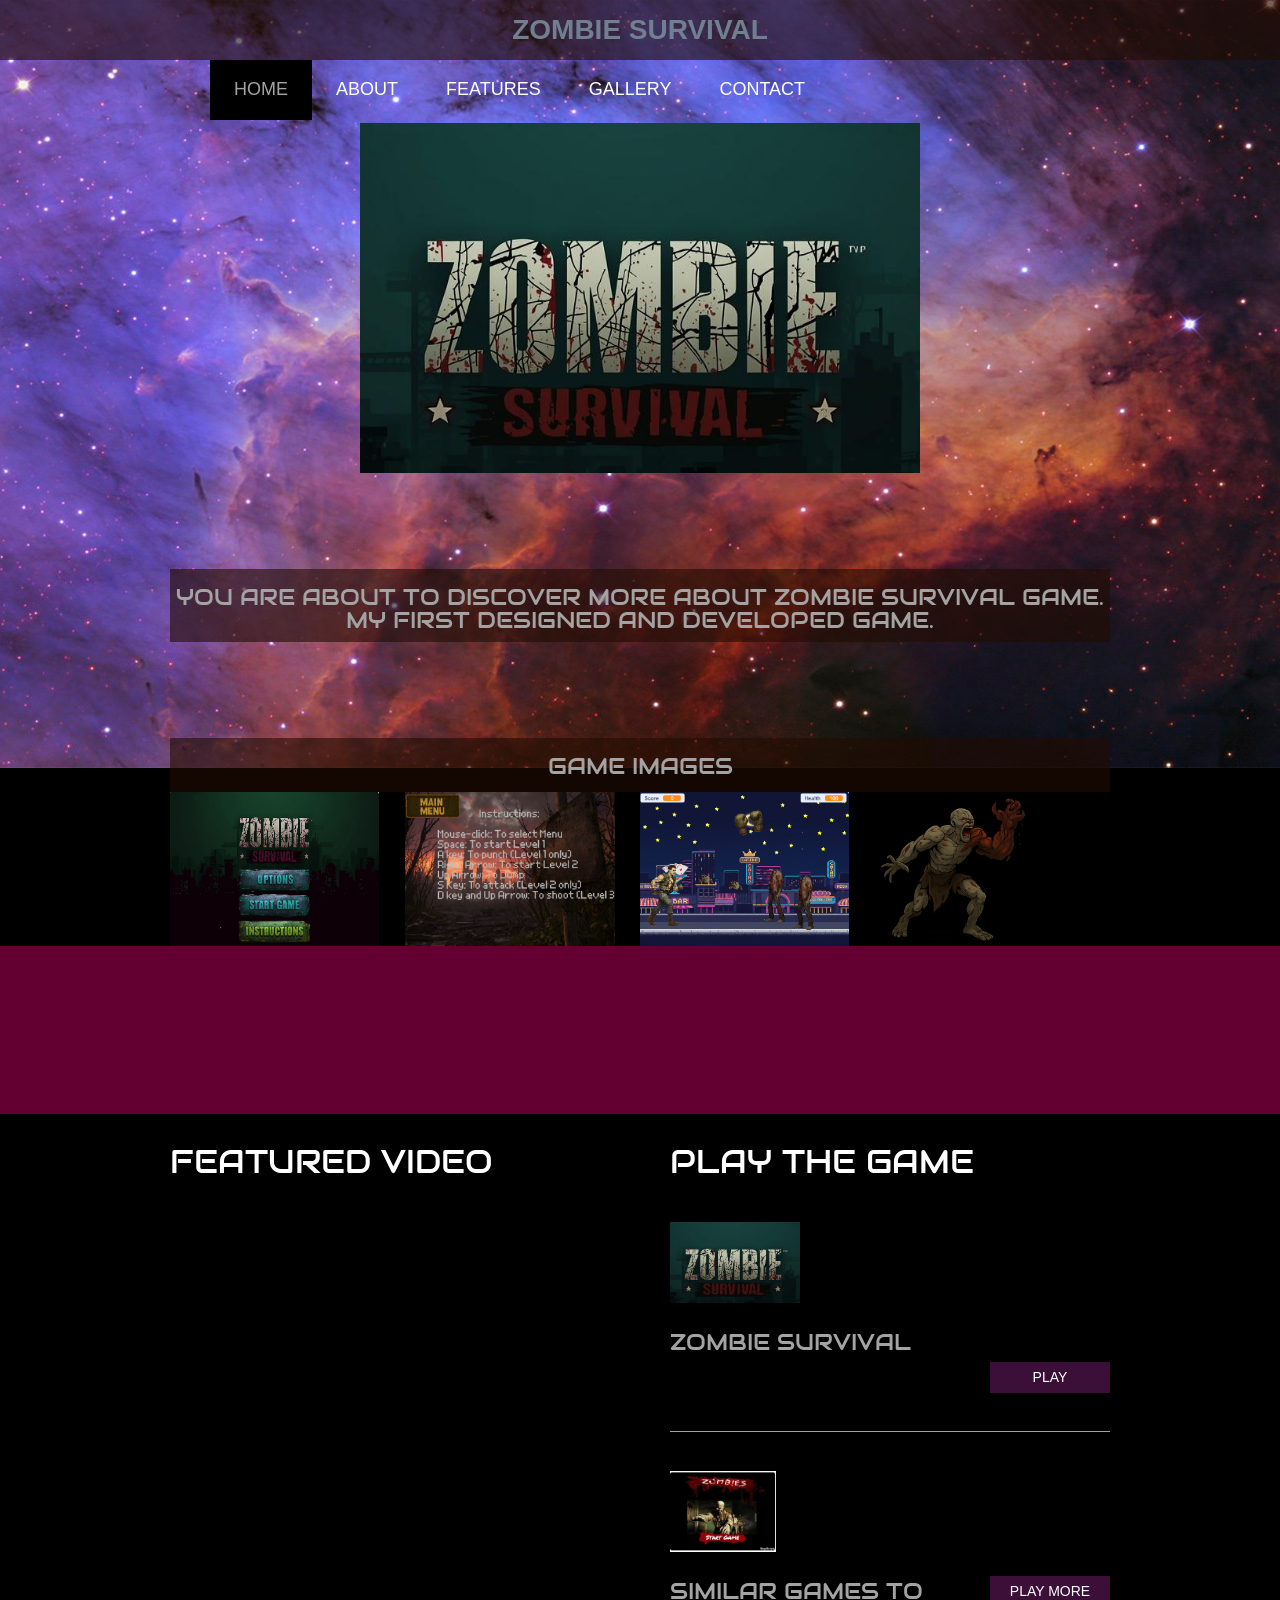
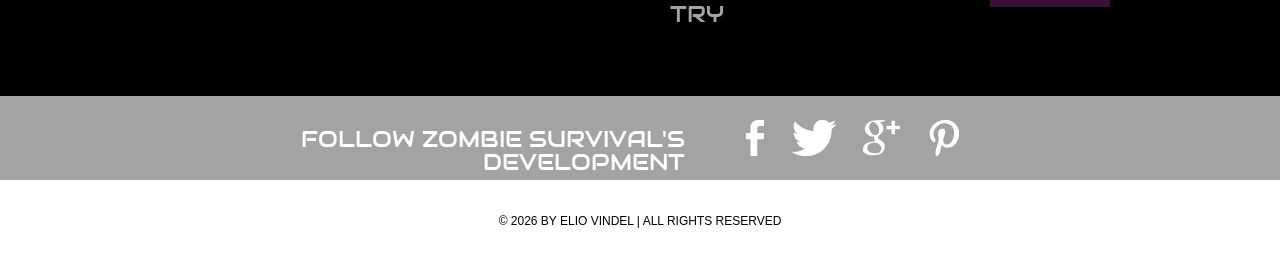
<file: index.html>
<!doctype html>
<!-- Website template by freewebsitetemplates.com -->
<html>
<head>
	<meta charset="UTF-8">
	<meta name="viewport" content="width=device-width, initial-scale=1.0">
	<title>Zombie Survial</title>
	<link rel="stylesheet" href="css/style.css" type="text/css">
	<link rel="stylesheet" type="text/css" href="css/mobile.css">
	<link rel="icon" type="image/png" href="images/favicon.png">
	<script src="js/mobile.js" type="text/javascript"></script>
</head>
<body>
	<div id="page">
		<div id="header">
			<div>
				<a href="index.html" class="logo1"></a>
				<div class="logo1">Zombie Survival</div>
			  <ul id="navigation">
				  <li class="selected">
						<a href="index.html">Home</a>
				</li>
					<li>
						<a href="about.html">About</a>
					</li>
					<li class="menu">
						<a href="projects.html">Features</a>
						<ul class="primary">
							<li>
								<a href="proj1.html">More Features</a>
							</li>
						</ul>
					</li>
					<li class="menu">
						<a href="blog.html">Gallery</a>
						<ul class="secondary">
							<li>
								<a href="singlepost.html">Gallery 2</a>
							</li>
						</ul>
					</li>
				<li>
						<a href="contact.html">Contact</a>
					</li>
			  </ul>
		  </div>
		</div>
		<div></div>
		<div id="body" class="home">
			<div class="header">
				<div>
					<img src="images/Logo 1.png" width="400" height="350" alt="">
					
					<h3> You are about to discover more about Zombie Survival game. My first designed and developed game. </h3>
				  
					<h3>Game Images</h3>
					<ul>
						<li>
							<a href="about.html"><img src="images/ZSMenu.png" width="235" height="156" alt=""></a>
						</li>
						<li>
							<a href="about.html"><img src="images/ZSinstruct.png" width="235" height="156" alt=""></a>
						</li>
						<li>
							<a href="projects.html"><img src="images/ZS1.png" width="235" height="156" alt=""></a>
						</li>
						<li>
							<a href="projects.html"><img src="images/Z3.png" width="235" height="156" alt=""></a>
						</li>
					</ul>
			  </div>
		  </div>
			<div class="body"></div>
			<div class="footer">
				<div>
					<ul>
						<li>
							<h1>FEATURED VIDEO</h1>
							<div style="position:relative;padding-bottom:56.25%;height:0;overflow:hidden;">
							<iframe width="100%" height="500"
									src="https://www.youtube.com/embed/AGumhVHT0Mw" 
									title="Zombie Survival (Scratch Game)" frameborder="0"
									allow="acelerometer; autoplay; clipboard-write; encrypted-media; gyroscope; picture-in-picture"
									allowfullscreen
									style="position:absolute;top:0;left:0;width:100%;height:100%;"></iframe>
							
							<span></span>
						</div></li>
						<li>
							<h1>Play the Game</h1>
							<ul>
								<li>
									<a href="blog.html"><img src="images/Logo 1.png" width="109" height="81" alt=""></a>
									<h1>&nbsp;</h1>
									<h1>&nbsp;</h1>
									<h1>&nbsp;</h1>
									<h1>Zombie Survival</h1>
									<span></span>
									<a href="https://scratch.mit.edu/projects/1262073273/" target="_blank" class="more">Play</a>
								</li>
								<li>
									<a href="blog.html"><img src="images/Img1.png" width="109" height="81" alt=""></a>
									<h1>&nbsp;</h1>
									<h1>&nbsp;</h1>
									<h1>&nbsp;</h1>
									<h1>Similar Games to Try</h1>
									<a href="https://scratch.mit.edu/search/projects?q=zombie%20games" target="_blank" class="more">Play More</a>
								</li>
							</ul>
						</li>
					</ul>
				</div>
			</div>
	  </div>
		<div id="footer">
			<div class="connect">
				<div>
					<h1>FOLLOW Zombie Survival's Development</h1>
					<div>
						<a href="http://freewebsitetemplates.com/go/facebook/" class="facebook">facebook</a>
						<a href="http://freewebsitetemplates.com/go/twitter/" class="twitter">twitter</a>
						<a href="http://freewebsitetemplates.com/go/googleplus/" class="googleplus">googleplus</a>
						<a href="http://pinterest.com/fwtemplates/" class="pinterest">pinterest</a>
					</div>
				</div>
			</div>
			<div class="footnote">
				<div>
					<p>&copy; 2026 BY Elio Vindel | ALL RIGHTS RESERVED</p>
				</div>
			</div>
		</div>
	</div>
</body>
</html>
</file>
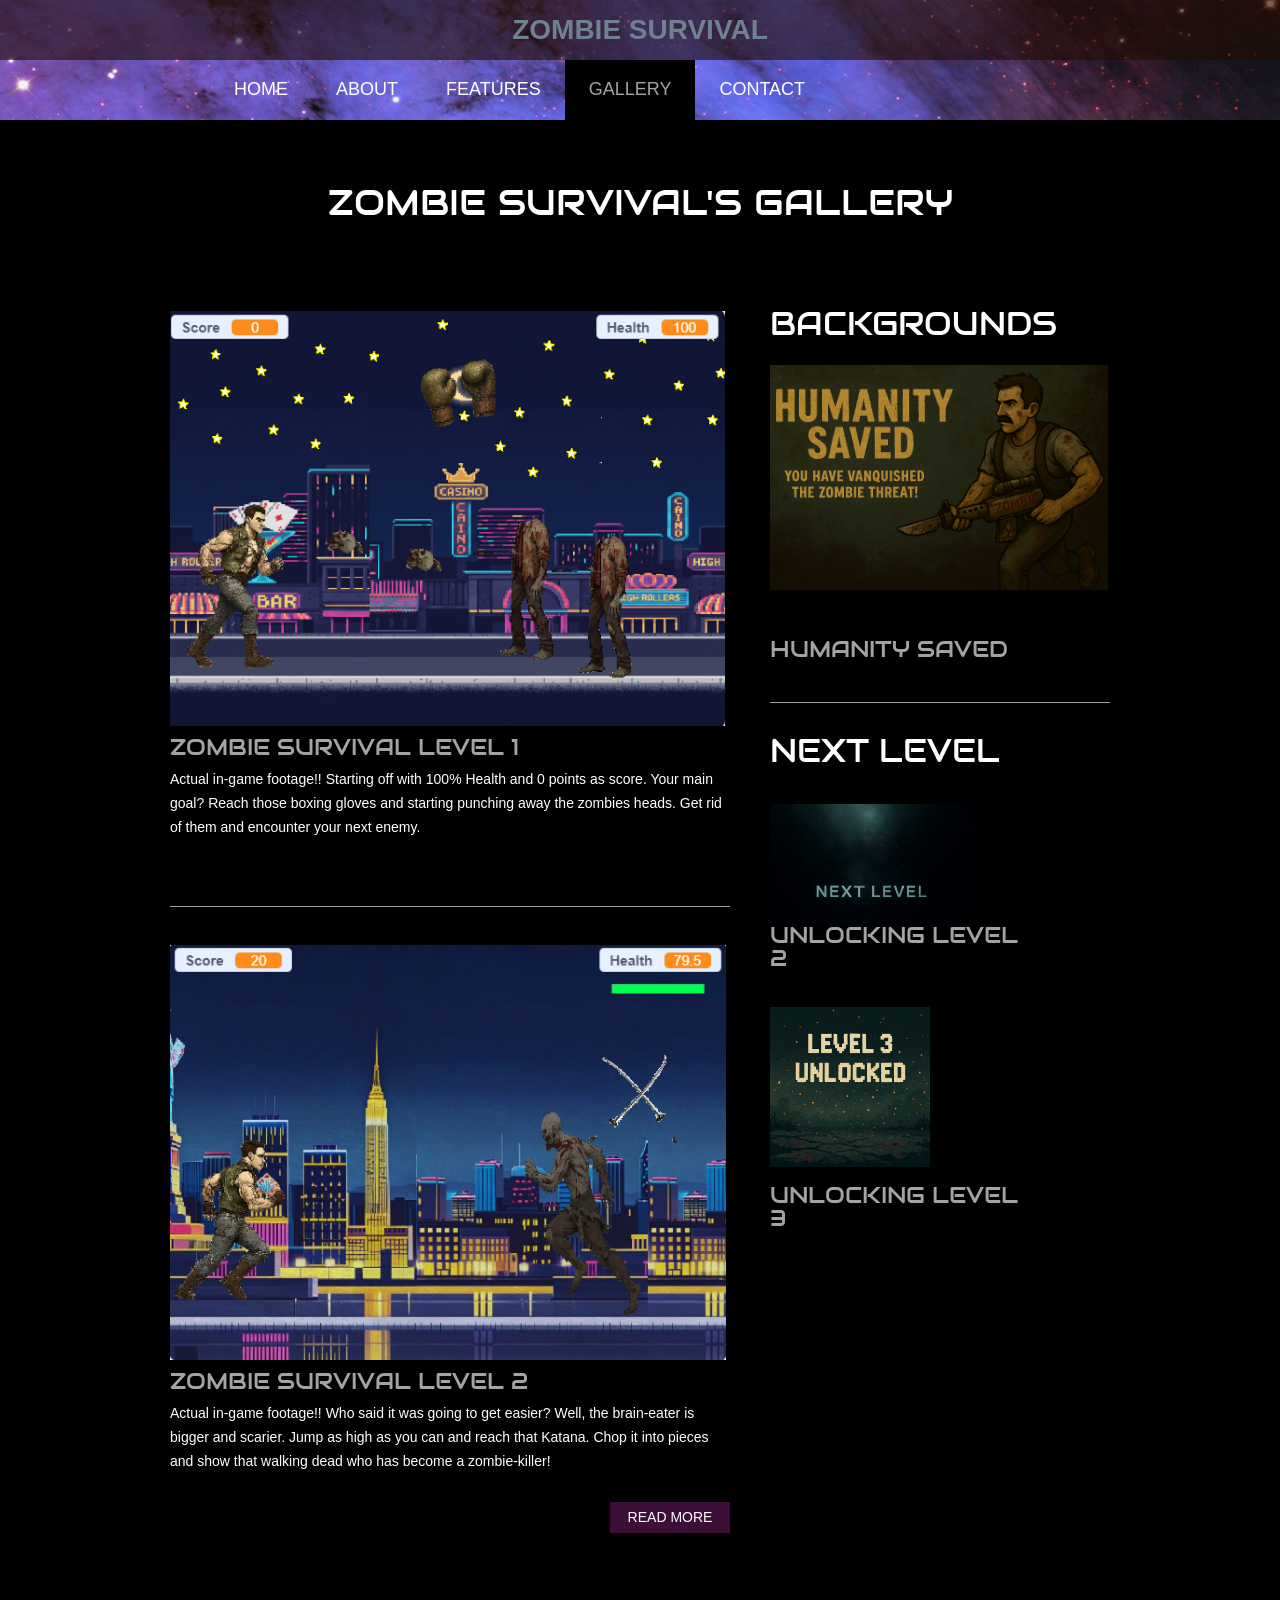
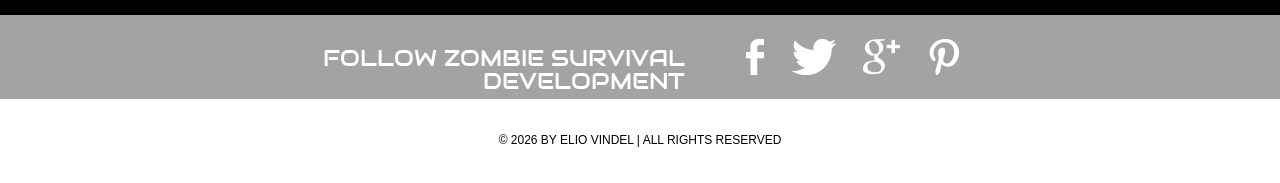
<file: blog.html>
<!doctype html>
<!-- Website template by freewebsitetemplates.com -->
<html>
<head>
	<meta charset="UTF-8">
	<meta name="viewport" content="width=device-width, initial-scale=1.0">
	<title>Gallery - Zombie Survival</title>
	<link rel="stylesheet" href="css/style.css" type="text/css">
	<link rel="stylesheet" type="text/css" href="css/mobile.css">
	<link rel="icon" type="image/png" href="images/favicon.png">
	<script src="js/mobile.js" type="text/javascript"></script>
</head>
<body>
	<div id="page">
		<div id="header">
			<div>
				<a href="index.html" class="logo"></a>
				<div class="logo1">Zombie Survival</div>
				<ul id="navigation">
					<li>
						<a href="index.html">Home</a>
					</li>
					<li>
						<a href="about.html">About</a>
					</li>
					<li class="menu">
						<a href="projects.html">Features</a>
						<ul class="primary">
							<li>
								<a href="proj1.html">More Features</a>
							</li>
						</ul>
					</li>
					<li class="menu selected">
						<a href="blog.html">Gallery</a>
						<ul class="secondary">
							<li>
								<a href="singlepost.html">Gallery 2</a>
							</li>
						</ul>
					</li>
					<li>
						<a href="contact.html">Contact</a>
					</li>
				</ul>
			</div>
		</div>
		<div id="body">
			<div class="header">
				<div>
					<h1>Zombie Survival's Gallery</h1>
					<div class="article">
						<ul>
							<li>
								<a href="singlepost.html"><img src="images/ZS1.png" width="815" height="415" alt=""></a>
								<h1>&nbsp;</h1>
								<h1>&nbsp;</h1>
								<h1>&nbsp;</h1>
								<h1>&nbsp;</h1>
								<h1>&nbsp;</h1>
								<h1>Zombie Survival Level 1</h1>
								
								<p>Actual in-game footage!! Starting off with 100% Health and 0 points as score. Your main goal? Reach those boxing gloves and starting punching away the zombies heads. Get rid of them and encounter your next enemy.</p>
								
							</li>
							<li>
								<a href="singlepost.html"><img src="images/ZS2.png" width="815" height="415" alt=""></a>
								<h1>&nbsp;</h1>
								<h1>&nbsp;</h1>
								<h1>&nbsp;</h1>
								<h1>&nbsp;</h1>
								<h1>&nbsp;</h1>
								<h1>Zombie Survival Level 2</h1>
								
								<p>Actual in-game footage!! Who said it was going to get easier? Well, the brain-eater is bigger and scarier. Jump as high as you can and reach that Katana. Chop it into pieces and show that walking dead who has become a zombie-killer! </p>
								<a href="singlepost.html" class="more">Read More</a>
							</li>
						</ul>
					</div>
					<div class="sidebar">
						<ul>
							<li>
								<h1>Backgrounds</h1>
								<a href="singlepost.html"><img src="images/ZSWin.png" width="415" height="225" alt=""></a>
								<h1>&nbsp;</h1>
								<h2>Humanity Saved</h2>
								<span></span>
							</li>
							<li>
								<h1>Next Level</h1>
								<ul>
									<li>
										<a href="singlepost.html"><img src="images/ZSNL2.png" width="150" height="120" alt=""></a>
										<h1>&nbsp;</h1>
										<h1>&nbsp;</h1>
										<h2>Unlocking Level 2</h2>
										<span></span>
									</li>
									<li>
										<a href="singlepost.html"><img src="images/ZSNL1.png" width="180" height="160" alt=""></a>
										<h1>&nbsp;</h1>
										<h1>&nbsp;</h1>
										<h1>&nbsp;</h1>
										<h2>Unlocking Level 3</h2>
									</li>
								</ul>
							</li>
						</ul>
					</div>
				</div>
			</div>
		</div>
		<div id="footer">
			<div class="connect">
				<div>
					<h1>FOLLOW Zombie Survival Development</h1>
					<div>
						<a href="http://freewebsitetemplates.com/go/facebook/" class="facebook">facebook</a>
						<a href="http://freewebsitetemplates.com/go/twitter/" class="twitter">twitter</a>
						<a href="http://freewebsitetemplates.com/go/googleplus/" class="googleplus">googleplus</a>
						<a href="http://pinterest.com/fwtemplates/" class="pinterest">pinterest</a>
					</div>
				</div>
			</div>
			<div class="footnote">
				<div>
					<p>&copy; 2026 BY Elio Vindel | ALL RIGHTS RESERVED</p>
				</div>
			</div>
		</div>
	</div>
</body>
</html>
</file>
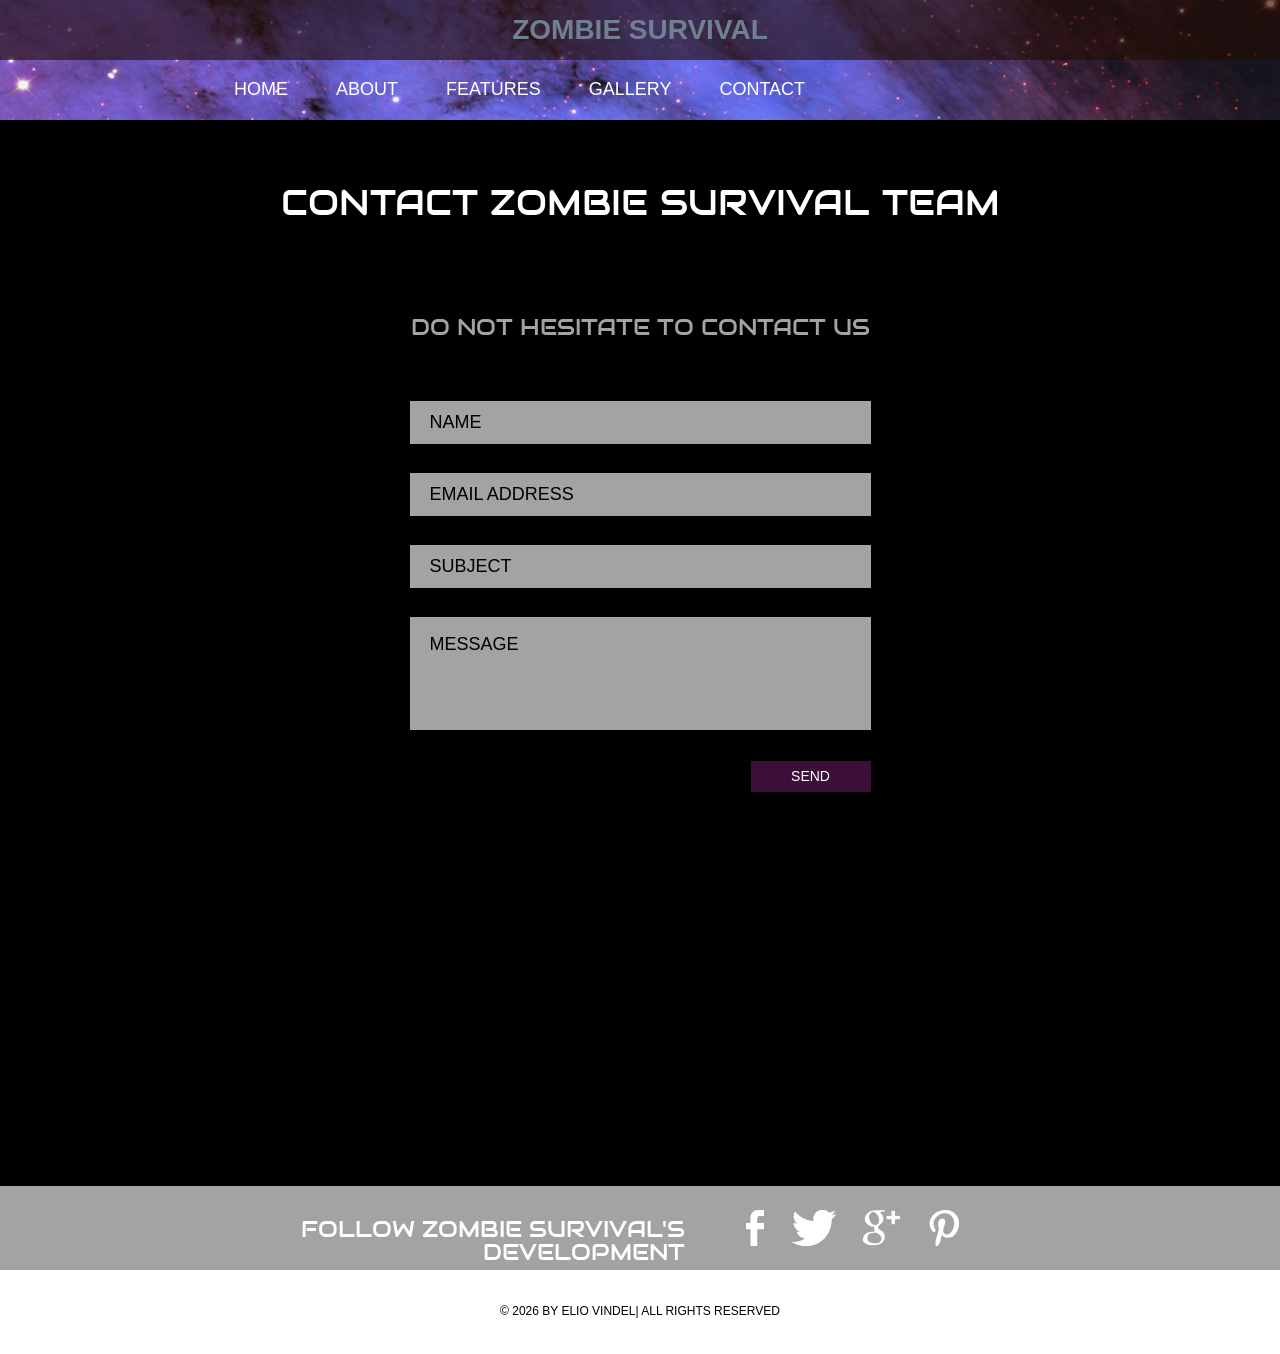
<file: contact.html>
<!doctype html>
<!-- Website template by freewebsitetemplates.com -->
<html>
<head>
	<meta charset="UTF-8">
	<meta name="viewport" content="width=device-width, initial-scale=1.0">
	<title>Contact - Zombie Survival</title>
	<link rel="stylesheet" href="css/style.css" type="text/css">
	<link rel="stylesheet" type="text/css" href="css/mobile.css">
	<link rel="icon" type="image/png" href="images/favicon.png">
	<script src="js/mobile.js" type="text/javascript"></script>
</head>
<body>
	<div id="page">
		<div id="header">
			<div>
				<a href="index.html" class="logo"></a>
				<div class="logo1">Zombie Survival</div>
				<ul id="navigation">
					<li>
						<a href="index.html">Home</a>
					</li>
					<li>
						<a href="about.html">About</a>
					</li>
					<li class="menu">
						<a href="projects.html">Features</a>
						<ul class="primary">
							<li>
								<a href="proj1.html">More Features</a>
							</li>
						</ul>
					</li>
					<li class="menu">
						<a href="blog.html">Gallery</a>
						<ul class="secondary">
							<li>
								<a href="singlepost.html">Gallery 2</a>
							</li>
						</ul>
					</li>
					<li class="selected"></li>
					<li>
					<a href="contact.html">Contact</a>
					</li>
				</ul>
			</div>
		</div>
		<div id="body">
			<div class="header">
				<div class="contact">
					<h1>Contact Zombie Survival Team</h1>
					<h2>DO NOT HESITATE TO CONTACT US</h2>
					<form action="index.html">
						<input type="text" name="Name" value="Name" onblur="this.value=!this.value?'Name':this.value;" onfocus="this.select()" onclick="this.value='';">
						<input type="text" name="Email Address" value="Email Address" onblur="this.value=!this.value?'Email Address':this.value;" onfocus="this.select()" onclick="this.value='';">
						<input type="text" name="Subject" value="Subject" onblur="this.value=!this.value?'Subject':this.value;" onfocus="this.select()" onclick="this.value='';">
						<textarea name="message" cols="50" rows="7">Message</textarea>
						<input type="submit" value="Send" id="submit">
					</form>
				</div>
			</div>
			<div class="map-container">
			<iframe src="https://www.google.com/maps/embed?pb=!1m18!1m12!1m3!1d2478.996255917639!2d-0.07180559999999528!3d51.58663200000001!2m3!1f0!2f0!3f0!3m2!1i1024!2i768!4f13.1!3m3!1m2!1s0x48761bfb1e8a7f81%3A0x5a02b31ff6144fc9!2sCapital%20City%20College%20Tottenham%20centre%20(formerly%20The%20College%20of%20Haringey%2C%20Enfield%20and%20North%20East%20London%20-%20Tottenham%20Centre)!5e0!3m2!1sen!2suk!4v1778661691629!5m2!1sen!2suk"  width="80%" height="350" style="border:0;" allowfullscreen="" loading="lazy" referrerpolicy="no-referrer-when-downgrade"></iframe>
			</div>
		</div>
		<div id="footer">
			<div class="connect">
				<div>
					<h1>FOLLOW Zombie Survival's Development</h1>
					<div>
						<a href="http://freewebsitetemplates.com/go/facebook/" class="facebook">facebook</a>
						<a href="http://freewebsitetemplates.com/go/twitter/" class="twitter">twitter</a>
						<a href="http://freewebsitetemplates.com/go/googleplus/" class="googleplus">googleplus</a>
						<a href="http://pinterest.com/fwtemplates/" class="pinterest">pinterest</a>
					</div>
				</div>
			</div>
			<div class="footnote">
				<div>
					<p>&copy; 2026 BY Elio Vindel| ALL RIGHTS RESERVED</p>
				</div>
			</div>
		</div>
	</div>
</body>
</html>
</file>
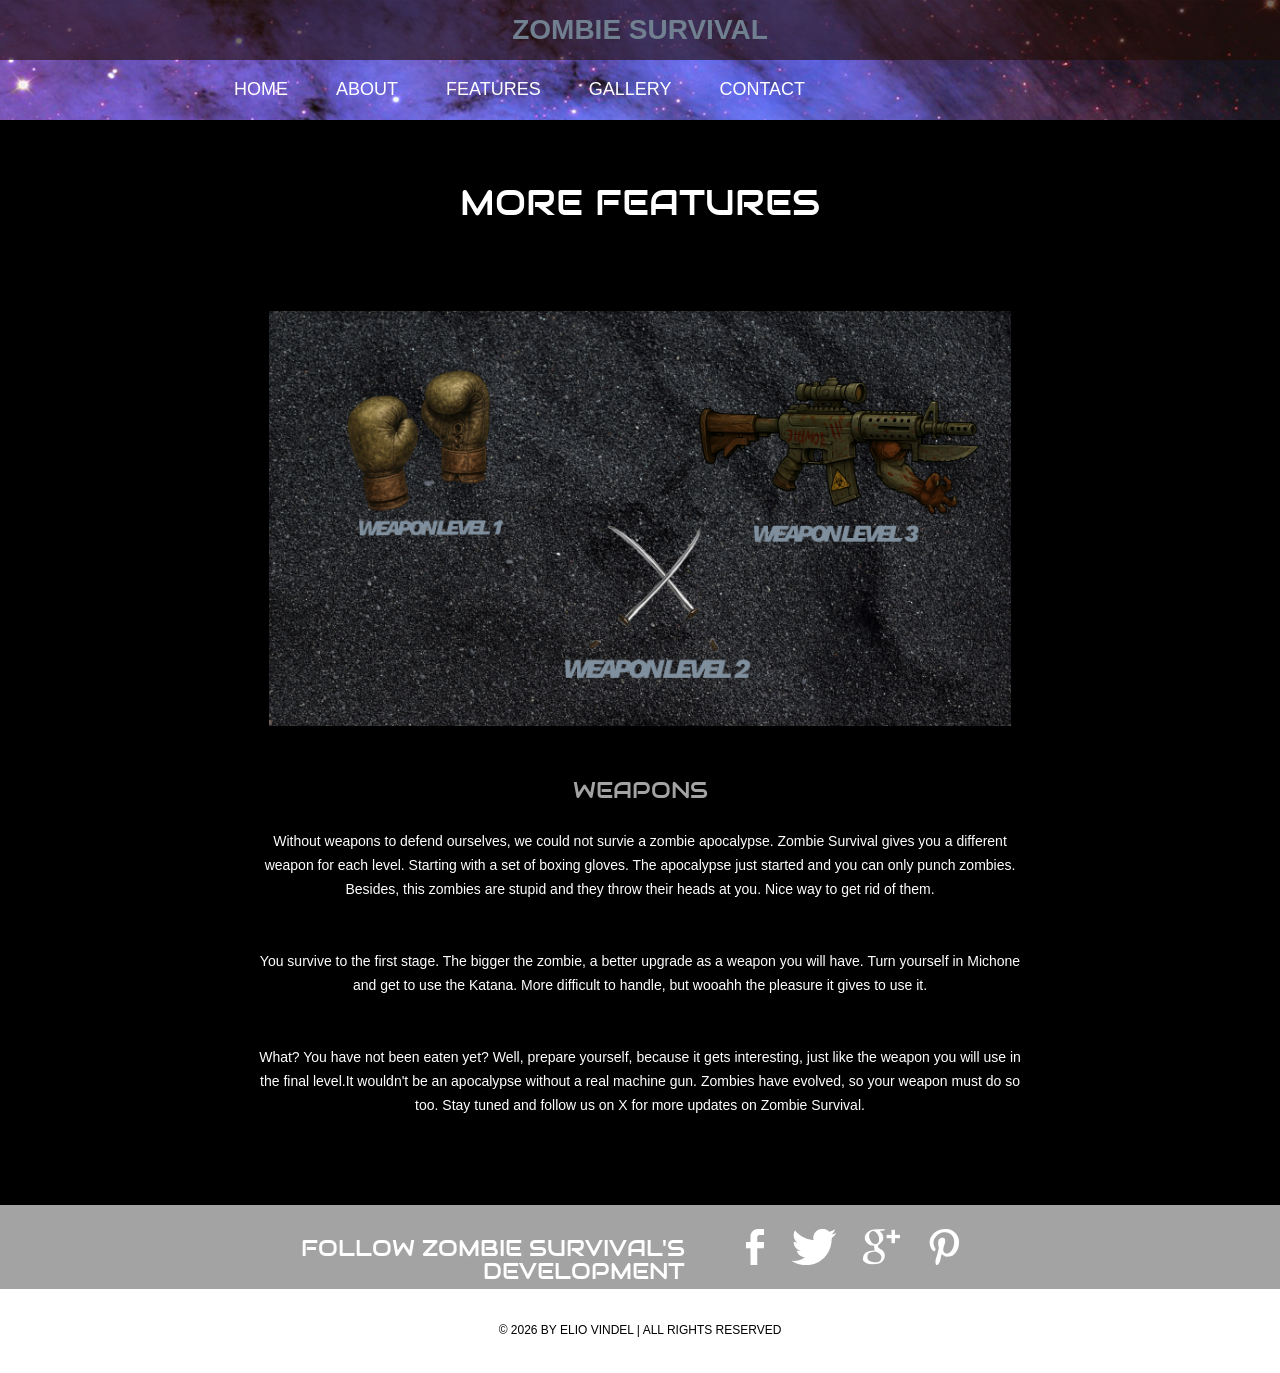
<file: proj1.html>
<!doctype html>
<!-- Website template by freewebsitetemplates.com -->
<html>
<head>
	<meta charset="UTF-8">
	<meta name="viewport" content="width=device-width, initial-scale=1.0">
	<title>More Features - Zombie Survival</title>
	<link rel="stylesheet" href="css/style.css" type="text/css">
	<link rel="stylesheet" type="text/css" href="css/mobile.css">
	<link rel="icon" type="image/png" href="images/favicon.png">
	<script src="js/mobile.js" type="text/javascript"></script>
</head>
<body>
	<div id="page">
		<div id="header">
			<div>
				<a href="index.html" class="logo"></a>
				<div class="logo1">Zombie Survival</div>
				<ul id="navigation">
					<li>
						<a href="index.html">Home</a>
					</li>
					<li>
						<a href="about.html">About</a>
					</li>
					<li class="menu">
						<a href="projects.html">Features</a>
						<ul class="primary selected">
							<li>
								
							</li>
						</ul>
					</li>
					<li class="menu">
						<a href="blog.html">Gallery</a>
						<ul class="secondary">
							<li>
								<a href="singlepost.html">Gallery 2</a>
							</li>
						</ul>
					</li>
					<li>
						<a href="contact.html">Contact</a>
					</li>
				</ul>
			</div>
		</div>
		<div id="body">
			<div class="header">
				<div>
					<h1>More Features</h1>
					<img src="images/Weapons.png" width="600" height="415" alt="">
					<h2>Weapons</h2>
					<p>Without weapons to defend ourselves, we could not survie a zombie apocalypse. Zombie Survival gives you a different weapon for each level. Starting with a set of boxing gloves. The apocalypse just started and you can only punch zombies. Besides, this zombies are stupid and they throw their heads at you. Nice way to get rid of them.</p>
					<p>You survive to the first stage. The bigger the zombie, a better upgrade as a weapon you will have. Turn yourself in Michone and get to use the Katana. More difficult to handle, but wooahh the pleasure it gives to use it.</p>
					<p>What? You have not been eaten yet? Well, prepare yourself, because it gets interesting, just like the weapon you will use in the final level.It wouldn't be an apocalypse without a real machine gun. Zombies have evolved, so your weapon must do so too. Stay tuned and follow us on X for more updates on Zombie Survival.</p>
				</div>
			</div>
		</div>
		<div id="footer">
			<div class="connect">
				<div>
					<h1>FOLLOW Zombie Survival's Development</h1>
					<div>
						<a href="http://freewebsitetemplates.com/go/facebook/" class="facebook">facebook</a>
						<a href="http://freewebsitetemplates.com/go/twitter/" class="twitter">twitter</a>
						<a href="http://freewebsitetemplates.com/go/googleplus/" class="googleplus">googleplus</a>
						<a href="http://pinterest.com/fwtemplates/" class="pinterest">pinterest</a>
					</div>
				</div>
			</div>
			<div class="footnote">
				<div>
					<p>&copy; 2026 BY Elio Vindel | ALL RIGHTS RESERVED</p>
				</div>
			</div>
		</div>
	</div>
</body>
</html>
</file>
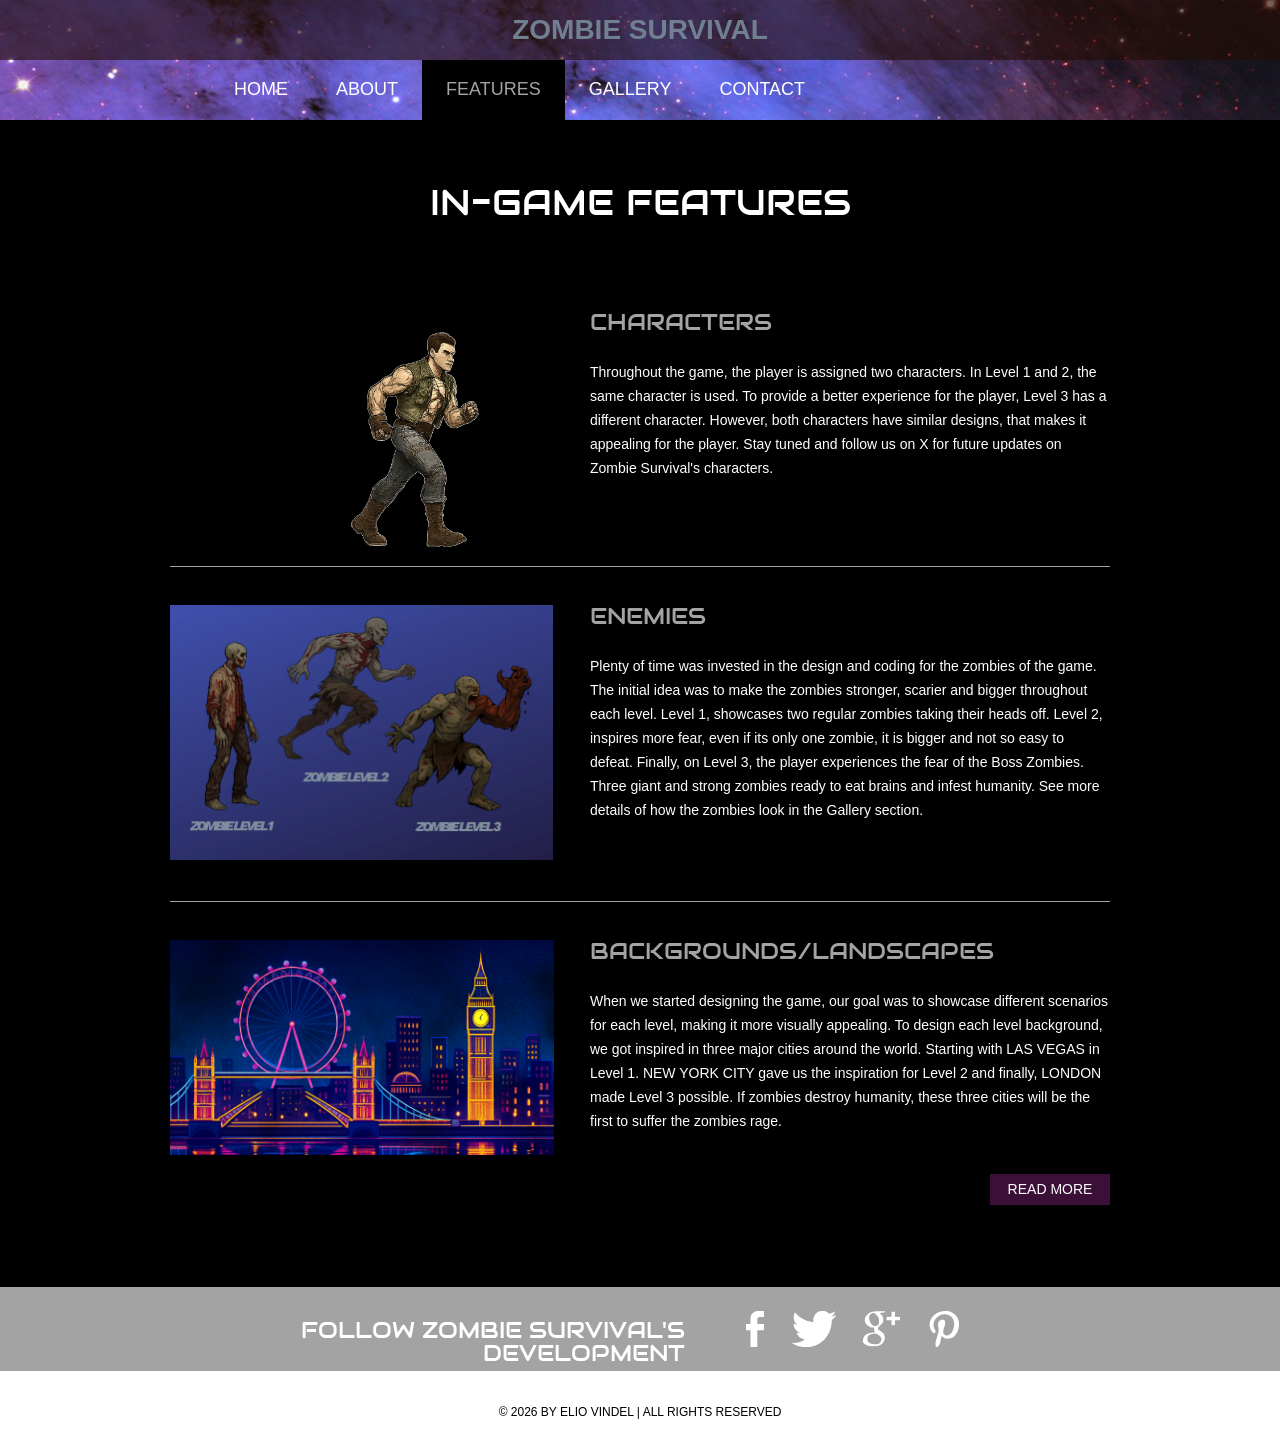
<file: projects.html>
<!doctype html>
<!-- Website template by freewebsitetemplates.com -->
<html>
<head>
	<meta charset="UTF-8">
	<meta name="viewport" content="width=device-width, initial-scale=1.0">
	<title>Features - Zombie Survival</title>
	<link rel="stylesheet" href="css/style.css" type="text/css">
	<link rel="stylesheet" type="text/css" href="css/mobile.css">
	<link rel="icon" type="image/png" href="images/favicon.png">
	<script src="js/mobile.js" type="text/javascript"></script>
</head>
<body>
	<div id="page">
		<div id="header">
			<div>
				<a href="index.html" class="logo"></a>
				<div class="logo1">Zombie Survival</div>
				<ul id="navigation">
					<li>
						<a href="index.html">Home</a>
					</li>
					<li>
						<a href="about.html">About</a>
					</li>
					<li class="menu selected">
						<a href="projects.html">Features</a>
						<ul class="primary">
							<li>
								<a href="proj1.html">More Features</a>
							</li>
						</ul>
					</li>
					<li class="menu">
						<a href="blog.html">Gallery</a>
						<ul class="secondary">
							<li>
								<a href="singlepost.html">Gallery 2</a>
							</li>
						</ul>
					</li>
					<li>
						<a href="contact.html">Contact</a>
					</li>
				</ul>
			</div>
		</div>
		<div id="body">
			<div class="header">
				<div>
					<h1>IN-GAME FEATURES</h1>
					<ul>
						<li>
							<a href="proj1.html"><img src="images/ZSMC1.gif" width="565" height="255" alt=""></a>
							<div>
								<h1>Characters </h1>
								<p>Throughout the game, the player is assigned two characters. In Level 1 and 2, the same character is used. To provide a better experience for the player, Level 3 has a different character. However, both characters have similar designs, that makes it appealing for the player. Stay tuned and follow us on X for future updates on Zombie Survival's characters.</p>
								
							</div>
						</li>
						<li>
							<a href="proj1.html"><img src="images/Zombies.png" width="565" height="255" alt=""></a>
							<div>
								<h1>Enemies</h1>
								<p>Plenty of time was invested in the design and coding for the zombies of the game. The initial idea was to make the zombies stronger, scarier and bigger throughout each level. Level 1, showcases two regular zombies taking their heads off. Level 2, inspires more fear, even if its only one zombie, it is bigger and not so easy to defeat. Finally, on Level 3, the player experiences the fear of the Boss Zombies. Three giant and strong zombies ready to eat brains and infest humanity. See more details of how the zombies look in the Gallery section.</p>
								
							</div>
						</li>
						<li>
							<a href="proj1.html"><img src="images/ZSStages.gif" width="535" height="215" alt=""></a>
							<div>
								<h1>Backgrounds/Landscapes</h1>
								<p>When we started designing the game, our goal was to showcase different scenarios for each level, making it more visually appealing. To design each level background, we got inspired in three major cities around the world. Starting with LAS VEGAS in Level 1. NEW YORK CITY gave us the inspiration for Level 2 and finally, LONDON made Level 3 possible. If zombies destroy humanity, these three cities will be the first to suffer the zombies rage.</p>
								<a href="proj1.html" class="more">Read More</a>
							</div>
								
						</li>
					</ul>
				</div>
			</div>
		</div>
		<div id="footer">
			<div class="connect">
				<div>
					<h1>FOLLOW Zombie Survival's Development</h1>
					<div>
						<a href="http://freewebsitetemplates.com/go/facebook/" class="facebook">facebook</a>
						<a href="http://freewebsitetemplates.com/go/twitter/" class="twitter">twitter</a>
						<a href="http://freewebsitetemplates.com/go/googleplus/" class="googleplus">googleplus</a>
						<a href="http://pinterest.com/fwtemplates/" class="pinterest">pinterest</a>
					</div>
				</div>
			</div>
			<div class="footnote">
				<div>
					<p>&copy; 2026 BY Elio Vindel | ALL RIGHTS RESERVED</p>
				</div>
			</div>
		</div>
	</div>
</body>
</html>
</file>
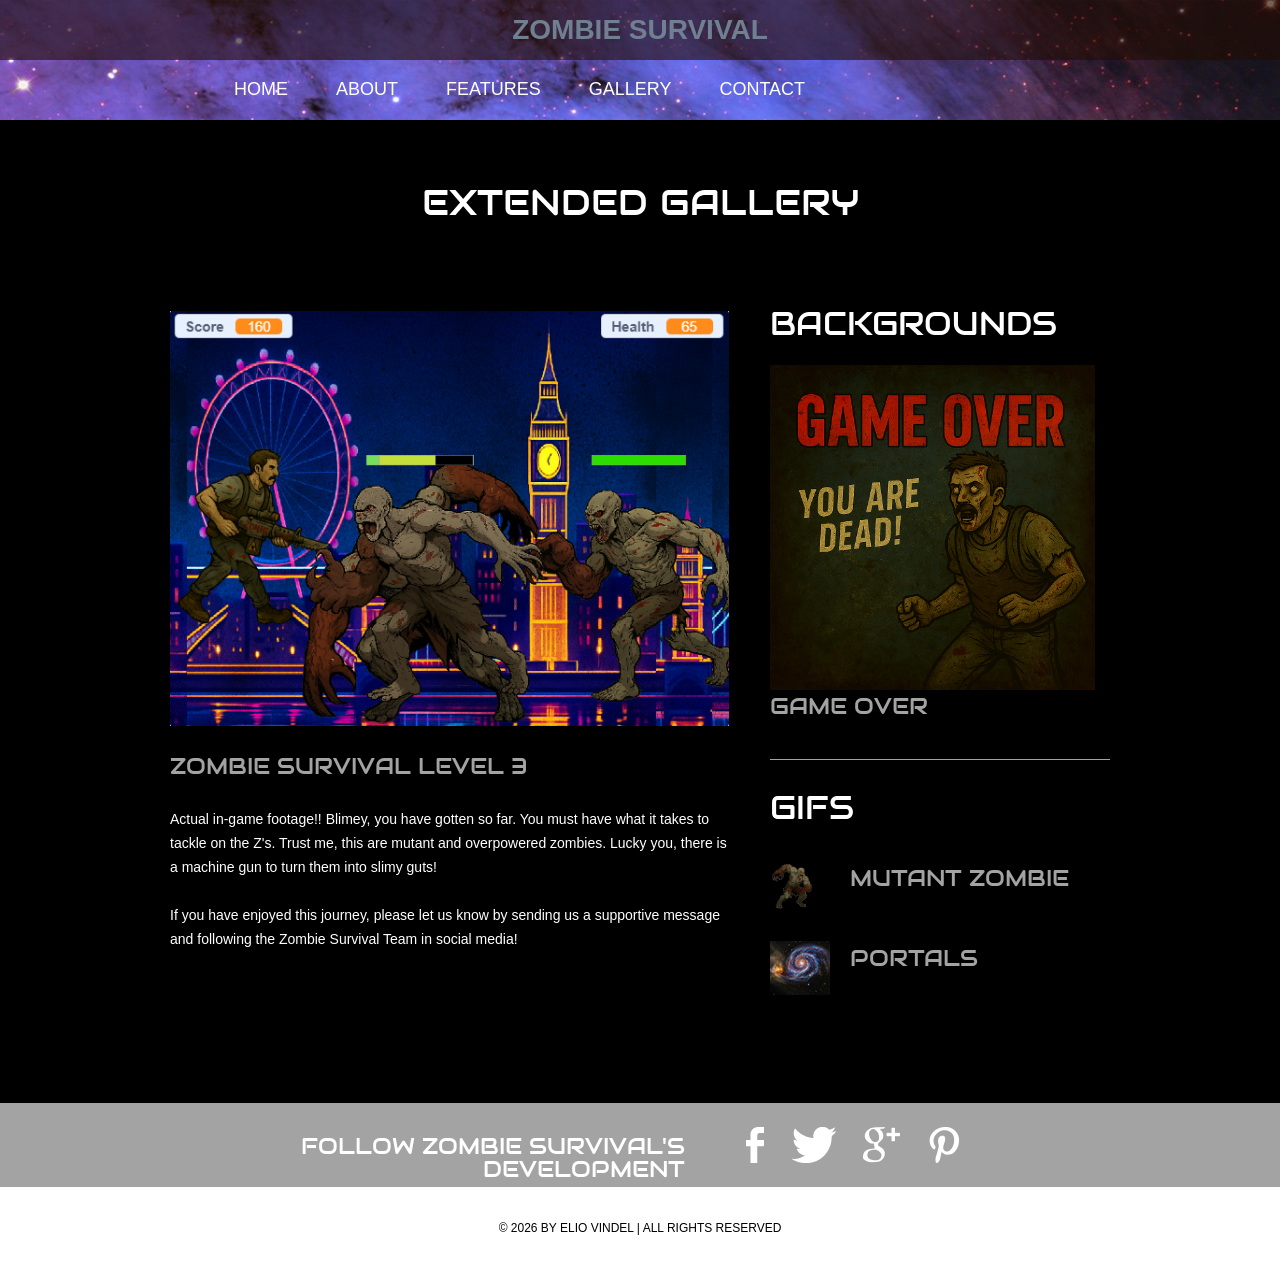
<file: singlepost.html>
<!doctype html>
<!-- Website template by freewebsitetemplates.com -->
<html>
<head>
	<meta charset="UTF-8">
	<meta name="viewport" content="width=device-width, initial-scale=1.0">
	<title>Gallery2 - Zombie Survival</title>
	<link rel="stylesheet" href="css/style.css" type="text/css">
	<link rel="stylesheet" type="text/css" href="css/mobile.css">
	<link rel="icon" type="image/png" href="images/favicon.png">
	<script src="js/mobile.js" type="text/javascript"></script>
</head>
<body>
	<div id="page">
		<div id="header">
			<div>
				<a href="index.html" class="logo"></a>
				<div class="logo1">Zombie Survival</div>
				<ul id="navigation">
					<li>
						<a href="index.html">Home</a>
					</li>
					<li>
						<a href="about.html">About</a>
					</li>
					<li class="menu">
						<a href="projects.html">Features</a>
						<ul class="primary">
							<li>
								<a href="proj1.html">More Features</a>
							</li>
						</ul>
					</li>
					<li class="menu">
						<a href="blog.html">Gallery</a>
						<ul class="secondary selected">
							<li>
								
							</li>
						</ul>
					</li>
					<li>
						<a href="contact.html">Contact</a>
					</li>
				</ul>
			</div>
		</div>
		<div id="body">
			<div class="header">
				<div>
					<h1>Extended Gallery</h1>
					<div class="article">
						<img src="images/ZS3.png" width="815" height="415" alt="">
						<h1>Zombie Survival Level 3</h1>
						<span></span>
						<p>Actual in-game footage!! Blimey, you have gotten so far. You must have what it takes to tackle on the Z's. Trust me, this are mutant and overpowered zombies. Lucky you, there is a machine gun to turn them into slimy guts!</p>
						<p>If you have enjoyed this journey, please let us know by sending us a supportive message and following the Zombie Survival Team in social media!</p>
					</div>
					<div class="sidebar">
						<ul>
							<li>
								<h1>Backgrounds</h1>
								<a href="blog.html"><img src="images/Game Over Background.png" width="615" height="325" alt=""></a>
								<h1>&nbsp;</h1>
								<h1>&nbsp;</h1>
								<h2>Game Over</h2>
								<span></span>
							</li>
							<li>
								<h1>GIFS</h1>
								<ul>
									<li>
										<a href="blog.html"><img src="images/gif1.gif" width="125" height="50" alt=""></a>
										<h2>Mutant Zombie</h2>
										<span></span>
									</li>
									<li>
										<a href="blog.html"><img src="images/galaxy.jpg" alt=""></a>
										<h2>Portals</h2>
										
									</li>
								</ul>
							</li>
						</ul>
					</div>
				</div>
			</div>
		</div>
		<div id="footer">
			<div class="connect">
				<div>
					<h1>FOLLOW Zombie Survival's Development</h1>
					<div>
						<a href="http://freewebsitetemplates.com/go/facebook/" class="facebook">facebook</a>
						<a href="http://freewebsitetemplates.com/go/twitter/" class="twitter">twitter</a>
						<a href="http://freewebsitetemplates.com/go/googleplus/" class="googleplus">googleplus</a>
						<a href="http://pinterest.com/fwtemplates/" class="pinterest">pinterest</a>
					</div>
				</div>
			</div>
			<div class="footnote">
				<div>
					<p>&copy; 2026 BY Elio Vindel | ALL RIGHTS RESERVED</p>
				</div>
			</div>
		</div>
	</div>
</body>
</html>
</file>
<file: css/style.css>
/* Website template by freewebsitetemplates.com */
body {
	margin: 0;
	padding: 0;
	position: relative;
	width: auto;
}

body #page {
	background: url("../images/bg-home.jpg") no-repeat scroll center top #000000;
	margin: 0;
	overflow: hidden;
	padding: 0;
	width: auto;
	z-index: 3;
}
a {
	text-decoration: none;
	outline: none;
}
a:active {
	background: none;
}
img {
	border: none;
}
/*-------------------------------------------FONTS---------------------------------------------*/
@font-face {
	font-family: 'audiowide-regular-webfont';
	src: url('../fonts/audiowide-regular-webfont.eot');
	src: url('../fonts/audiowide-regular-webfont.woff') format('woff'), url('../fonts/audiowide-regular-webfont.ttf') format('truetype'), url('../fonts/audiowide-regular-webfont.svg') format('svg');
}
/*----------------------------------------header-styles---------------------------------------*/
#header {
	background: url(../images/bg-transparent1.png) repeat;
	margin: 0;
	min-height: 60px;
	padding: 0;
	width: auto;
}
#header div {
	margin: 0 auto;
	max-width: 940px;
	min-height: 60px;
	padding: 0 10px;
}
#header div a.logo1 {
	display: contents;
	float: right;
	height: 60px;
	margin: 0 44px 0 0;
	padding: 0;
	width: 304px;
}
#header div a img {
	display: block;
	margin: 0;
	padding: 0;
	width: auto;
}
#header div ul {
	display: inline-block;
	float: left;
	list-style: none;
	margin: 0;
	padding: 15;
	width: auto;
}
#header div ul li {
	float: left;
	margin: 0;
	padding: 0;
	width: auto;
}
#header div ul li a {
	color: #ffffff;
	display: block;
	font-family: Arial;
	font-size: 18px;
	font-weight: normal;
	line-height: 59px;
	margin: 0;
	min-height: 60px;
	padding: 0 24px;
 *padding: 0 23px; /* Needed for IE8 and old versions */
	text-align: center;
	text-transform: uppercase;
	width: auto;
}
#header div ul li a:hover {
	background-color: #620031;
	color: #ffffff;
}
#header div ul li.selected a {
	background-color: #000000;
	color: #a3a3a3;
}
#header div ul li.menu {
	position: relative;
}
#header div ul li.menu ul {
	display: block;
	left: -99999px;
	list-style: none;
	margin: 0;
	padding: 0;
	position: absolute;
	top: 60px;
	width: 142px;
	z-index: 50;
}
#header div ul li.menu:hover ul.primary {
	left: 31px;
}
#header div ul li.menu ul.primary.selected {
	left: 31px;
}
#header div ul li.menu:hover ul.secondary {
	left: -20px;
}
#header div ul li.menu ul.secondary.selected {
	left: -20px;
}
#header div ul li.menu ul li {
	margin: 0;
	padding: 0;
	width: auto;
}
#header div ul li.menu ul li a {
	background-color: #620031;
	color: #ffffff;
	display: block;
	font-family: Arial;
	font-size: 18px;
	font-weight: normal;
	line-height: 60px;
	margin: 0;
	min-height: 60px;
	padding: 0 10px;
	text-align: center;
	text-transform: uppercase;
	width: auto;
}
#header div ul li.menu ul.primary.selected li a, #header div ul li.menu ul.secondary.selected li a {
	background-color: #000000;
	color: #a3a3a3;
}
/*----------------------------------------body-home-styles---------------------------------------*/
#body {
	background-color: #000000;
	margin: 0;
	min-height: 808px;
	overflow: hidden;
	padding: 0;
	width: 100%;
}
#body.home {
	background: none;
	margin: 0;
	min-height: 1308px;
	overflow: hidden;
	padding: 0;
	width: 100%;
}
#body.home .header {
	background: none;
	margin: 0;
	overflow: hidden;
	padding: 0;
	width: 100%;
}
#body.home .header div {
	margin: 0 auto;
	max-width: 940px;
	overflow: hidden;
	padding: 0 10px;
	position: relative;
}
#body.home .header div img.satellite {
	display: block;
	left: 10px;
	margin: 0;
	padding: 0;
	position: absolute;
	top: 41px;
	width: auto;
	z-index: 50;
}
#body.home .header div h1 {
	color: #FFFFFF;
	display: block;
	float: right;
	font-family: audiowide-regular-webfont;
	font-size: 60px;
	font-weight: normal;
	line-height: 60px;
	margin: 187px 0 27px;
	padding: 0 38px 0 399px;
	position: relative;
	text-align: right;
	text-transform: uppercase;
	width: 503px;
	z-index: 60;
}
#body.home .header div h2 {
	color: #FFFFFF;
	display: block;
	float: right;
	font-family: Arial;
	font-size: 43px;
	font-weight: normal;
	line-height: 43px;
	margin: 0 0 36px;
	padding: 0 146px 0 506px;
	position: relative;
	text-align: right;
	text-transform: uppercase;
	width: 288px;
	z-index: 60;
}
#body.home .header div a.more {
	background-color: #000000;
	color: #a3a3a3;
	display: block;
	float: right;
	font-family: Arial;
	font-size: 18px;
	font-weight: normal;
	height: 49px;
	line-height: 49px;
	margin: 0 200px 0 0;
	padding: 0;
	text-align: center;
	text-transform: uppercase;
	position: relative;
	width: 180px;
	z-index: 55;
}
#body.home .header div a.more:hover {
	background-color: #ab000b;
	color: #ffffff;
}
#body.home .header div h3 {
	background: url("../images/bg-transparent1.png") repeat;
	color: #A3A3A3;
	float: left;
	font-family: audiowide-regular-webfont;
	font-size: 23px;
	font-weight: normal;
	line-height: 23px;
	margin: 96px 0 0;
 *margin: 102px 0 0;/* Needed for IE8 and old versions */
	min-height: 27px;
	padding: 17px 0 10px;
	position: relative;
	text-align: center;
	text-transform: uppercase;
	width: 940px;
}
#body.home .header div ul {
	display: inline-block;
	list-style: none outside none;
	margin: 0 0 -6px;
	overflow: hidden;
	padding: 0;
	width: auto;
}
#body.home .header div ul li:first-child {
	padding: 0;
}
#body.home .header div ul li {
	border: medium none;
	float: left;
	margin: 0;
	padding: 0;
	width: auto;
}
#body.home .header div ul li a {
	display: block;
	float: none;
	height: 156px;
	margin: 0;
	padding: 0;
	width: 235px;
}
#body.home .header div ul li a img {
	cursor: pointer;
	filter: alpha(opacity=100);/* Needed for IE8 and old versions */
	opacity: 1.0;
	display: block;
	margin: 0;
	padding: 0;
	width: auto;
}
#body.home .header div ul li a img:hover {
	filter: alpha(opacity=70);/* Needed for IE8 and old versions */
	opacity: 0.7;
}
#body.home .body {
	background-color: #630031;
	margin: 0;
	min-height: 168px;
	overflow: hidden;
	padding: 0;
	width: 100%;
}
#body.home .body div {
	margin: 0 auto;
	max-width: 940px;
	overflow: hidden;
	padding: 31px 10px 0;
}
#body.home .body div h1 {
	color: #FFFFFF;
	display: block;
	font-family: audiowide-regular-webfont;
	font-size: 32px;
	font-weight: normal;
	line-height: 32px;
	margin: 0 auto 24px;
	padding: 0;
	text-align: center;
	text-transform: uppercase;
	width: 780px;
}
#body.home .body div p {
	color: #ffffff;
	display: block;
	font-family: Arial;
	font-size: 18px;
	font-weight: normal;
	line-height: 24px;
	margin: 0 auto;
	padding: 0;
	text-align: center;
	width: 780px;
}
#body.home .body div p a {
	color: #ffffff;
	font-family: Arial;
	font-size: 18px;
	font-weight: normal;
	line-height: 24px;
	margin: 0 auto;
	padding: 0;
	text-decoration: underline;
}
#body.home .body div p a:hover {
	color: #a3a3a3;
}
#body.home .footer {
	background-color: #000000;
	margin: 0;
	overflow: hidden;
	padding: 0;
	width: 100%;
}
#body.home .footer div {
	margin: 0 auto;
	max-width: 960px;
	overflow: hidden;
	padding: 32px 0 16px;
}
#body.home .footer div ul {
	display: inline-block;
	list-style: none;
	margin: 0;
	overflow: hidden;
	padding: 0;
	width: auto;
}
#body.home .footer div ul li:first-child {
	float: left;
	margin: 0 10px;
	padding: 0;
	width: 460px;
}
#body.home .footer div ul li {
	float: left;
	margin: 0 0 0 10px;
	padding: 0 0 0 20px;
	width: 440px;
}
#body.home .footer div ul li h1 {
	color: #FFFFFF;
	font-family: audiowide-regular-webfont;
	font-size: 32px;
	font-weight: normal;
	line-height: 32px;
	margin: 0 0 44px;
	padding: 0;
	text-align: left;
	text-transform: uppercase;
	width: auto;
}
#body.home .footer div ul li a {
	display: block;
	height: 258px;
	margin: 0;
	position: relative;
	padding: 0;
	width: 460px;
}
#body.home .footer div ul li a img {
	cursor: pointer;
	filter: alpha(opacity=100);/* Needed for IE8 and old versions */
	opacity: 1.0;
	display: block;
	margin: 0;
	padding: 0;
	width: auto;
}
#body.home .footer div ul li a:hover img {
	filter: alpha(opacity=70);/* Needed for IE8 and old versions */
	opacity: 0.7;
}
#body.home .footer div ul li a span {
	background: url(../images/icons.png) no-repeat 0 -152px;
	display: block;
	height: 72px;
	left: 199px;
	margin: 0;
	padding: 0;
	position: absolute;
	top: 94px;
	width: 62px;
}
#body.home .footer div ul li a:hover span {
	background: url(../images/icons.png) no-repeat 0 -226px;
}
#body.home .footer div ul li ul {
	display: inline-block;
	list-style: none outside none;
	margin: 0;
	overflow: hidden;
	padding: 0;
	width: 440px;
}
#body.home .footer div ul li ul li {
	border-top: 1px solid #A3A3A3;
	float: none;
	margin: 0;
	overflow: hidden;
	padding: 39px 10px 38px 0;
	width: 440px;
}
#body.home .footer div ul li ul li:first-child {
	border: medium none;
	margin: 0;
	padding: 0 0 38px;
	width: 440px;
}
#body.home .footer div ul li ul li a {
	display: block;
	float: left;
	height: 90px;
	margin: 0 20px 0 0;
	padding: 0;
	width: 100px;
}
#body.home .footer div ul li ul li a img {
	cursor: pointer;
	filter: alpha(opacity=100);/* Needed for IE8 and old versions */
	opacity: 1.0;
	display: block;
	margin: 0;
	padding: 0;
	width: auto;
}
#body.home .footer div ul li ul li a img:hover {
	filter: alpha(opacity=70);/* Needed for IE8 and old versions */
	opacity: 0.7;
}
#body.home .footer div ul li ul li h1 {
	color: #A3A3A3;
	float: left;
	font-family: audiowide-regular-webfont;
	font-size: 23px;
	font-weight: normal;
	line-height: 23px;
	margin: 0;
	padding: 4px 0 8px;
	text-align: left;
	text-transform: uppercase;
	width: 310px;
}
#body.home .footer div ul li ul li span {
	color: #FFFFFF;
	display: block;
	float: left;
	font-family: Arial;
	font-size: 14px;
	font-weight: normal;
	line-height: 14px;
	margin: 0 0 10px;
	padding: 0;
	text-align: left;
	text-transform: uppercase;
	width: 310px;
}
#body.home .footer div ul li ul li a.more {
	background-color: #3c0f38;
	color: #ffffff;
	display: block;
	float: right;
	font-family: Arial;
	font-size: 14px;
	font-weight: normal;
	height: 31px;
	line-height: 31px;
	margin: 0;
	padding: 0;
	text-align: center;
	text-transform: uppercase;
	width: 120px;
}
#body.home .footer div ul li ul li a.more:hover {
	background-color: #620031;
}
/*----------------------------------------body-styles---------------------------------------*/
#body.about .header {
	background: url(../images/bg-about.jpg) no-repeat center top #000000;
	margin: 0;
	min-height: 455px;
	padding: 0;
	width: 100%;
}
#body.about .header div, #body .header div {
	margin: 0 auto;
	max-width: 960px;
	overflow: hidden;
	padding: 65px 0 40px;
}
#body.about .header div h1, #body .header div h1 {
	color: #FFFFFF;
	display: block;
	font-family: audiowide-regular-webfont;
	font-size: 36px;
	font-weight: normal;
	line-height: 36px;
	margin: 0 auto 87px;
	padding: 0;
	text-align: center;
	text-transform: uppercase;
	width: 940px;
}
#body.about .header div h2 {
	color: #FFFFFF;
	display: block;
	font-family: audiowide-regular-webfont;
	font-size: 32px;
	font-weight: normal;
	line-height: 32px;
	margin: 0 auto 24px;
	padding: 0;
	text-align: center;
	text-transform: uppercase;
	width: 820px;
}
#body.about .header div p {
	color: #ffffff;
	display: block;
	font-family: Arial;
	font-size: 18px;
	font-weight: normal;
	line-height: 24px;
	margin: 0 auto;
	padding: 0;
	text-align: center;
	width: 820px;
}
#body.about .header div p a {
	color: #ffffff;
	font-family: Arial;
	font-size: 18px;
	font-weight: normal;
	line-height: 24px;
	margin: 0;
	padding: 0;
	text-decoration: underline;
}
#body.about .header div p a:hover {
	color: #a3a3a3;
}
#body.about .body {
	background-color: #620031;
	margin: 0;
	min-height: 253px;
	overflow: hidden;
	padding: 0;
	width: 100%;
}
#body.about .body div {
	margin: 0 auto;
	max-width: 940px;
	overflow: hidden;
	padding: 36px 10px 35px;
}
#body.about .body div h2 {
	color: #A3A3A3;
	float: left;
	font-family: audiowide-regular-webfont;
	font-size: 23px;
	font-weight: normal;
	line-height: 23px;
	margin: 18px 0 26px;
	padding: 0;
	text-align: left;
	text-transform: uppercase;
	width: 620px;
}
#body.about .body div p {
	color: #ffffff;
	display: block;
	float: left;
	font-family: Arial;
	font-size: 14px;
	font-weight: normal;
	line-height: 24px;
	margin: 0;
	padding: 0;
	text-align: left;
	width: 620px;
}
#body.about .body div p a {
	color: #ffffff;
	font-family: Arial;
	font-size: 14px;
	font-weight: normal;
	line-height: 24px;
	margin: 0;
	padding: 0;
	text-decoration: underline;
}
#body.about .body div p a:hover {
	color: #a3a3a3;
}
#body.about .body div img {
	display: block;
	float: right;
	margin: 0;
	padding: 0;
	width: auto;
}
#body.about .footer {
	background-color: #000000;
	margin: 0;
	min-height: 366px;
	padding: 0;
	width: 100%;
}
#body.about .footer div {
	margin: 0 auto;
	overflow: hidden;
	padding: 79px 0 0 10px;
	width: 950px;
}
#body.about .footer div h2 {
	color: #A3A3A3;
	float: right;
	font-family: audiowide-regular-webfont;
	font-size: 23px;
	font-weight: normal;
	line-height: 23px;
	margin: 34px 0 24px;
	padding: 0;
	text-align: left;
	text-transform: uppercase;
	width: 557px;
}
#body.about .footer div p {
	color: #ffffff;
	display: block;
	float: right;
	font-family: Arial;
	font-size: 18px;
	font-weight: normal;
	line-height: 24px;
	margin: 0 auto;
	padding: 0;
	text-align: left;
	width: 557px;
}
#body.about .footer div p a {
	color: #ffffff;
	font-family: Arial;
	font-size: 18px;
	font-weight: normal;
	line-height: 24px;
	margin: 0 auto;
	padding: 0;
	text-decoration: underline;
}
#body.about .footer div p a:hover {
	color: #a3a3a3;
}
#body.about .footer div img {
	float: left;
	display: block;
	margin: 0;
	padding: 0;
	width: auto;
}
#body.about .section {
	background-color: #3c0f38;
	margin: 0;
	min-height: 234px;
	padding: 0;
	width: auto;
}
#body.about .section div {
	margin: 0 auto;
	max-width: 960px;
	overflow: hidden;
	padding: 58px 0 55px;
}
#body.about .section div h2 {
	color: #A3A3A3;
	display: block;
	font-family: audiowide-regular-webfont;
	font-size: 23px;
	font-weight: normal;
	line-height: 23px;
	margin: 0 auto 26px;
	padding: 0;
	text-align: center;
	text-transform: uppercase;
	width: 780px;
}
#body.about .section div p {
	color: #ffffff;
	display: block;
	font-family: Arial;
	font-size: 14px;
	font-weight: normal;
	line-height: 24px;
	margin: 0 auto;
	padding: 0;
	text-align: center;
	width: 780px;
}
#body.about .section div p a {
	color: #ffffff;
	font-family: Arial;
	font-size: 14px;
	font-weight: normal;
	line-height: 24px;
	margin: 0;
	padding: 0;
	text-decoration: underline;
}
#body.about .section div p a:hover {
	color: #a3a3a3;
}
#body .header {
	margin: 0 auto;
	padding: 0;
	width: 100%;
}
#body .header div ul {
	display: inline-block;
	max-width: 940px;
	list-style: none outside none;
	margin: 0;
	padding: 3px 10px 0;
}
#body .header div ul li:first-child {
	border: none;
	padding: 0 0 38px;
}
#body .header div ul li {
	border-top: 1px solid #A3A3A3;
	margin: 0;
	overflow: hidden;
	padding: 38px 0;
	width: auto;
}
#body .header div ul li a {
	display: block;
	float: left;
	height: 217px;
	margin: 0 40px 0 0;
	padding: 0;
	width: 380px;
}
#body .header div ul li a img {
	cursor: pointer;
	filter: alpha(opacity=100);/* Needed for IE8 and old versions */
	opacity: 1.0;
	display: block;
	margin: 0;
	padding: 0;
	width: auto;
}
#body .header div ul li a img:hover {
	filter: alpha(opacity=70);/* Needed for IE8 and old versions */
	opacity: 0.7;
}
#body .header div ul li div {
	float: left;
	margin: 0;
	overflow: hidden;
	padding: 0;
	width: 520px;
}
#body .header div ul li div h1 {
	color: #A3A3A3;
	font-family: audiowide-regular-webfont;
	font-size: 23px;
	font-weight: normal;
	line-height: 23px;
	margin: 0 0 26px;
	padding: 0;
	text-align: left;
	text-transform: uppercase;
	width: 520px;
}
#body .header div ul li div p {
	color: #FFFFFF;
	font-family: Arial;
	font-size: 14px;
	font-weight: normal;
	line-height: 24px;
	margin: 0 0 41px;
	padding: 0;
	text-align: left;
	width: 520px;
}
#body .header div ul li div p a {
	color: #FFFFFF;
	display: inline;
	float: none;
	font-family: Arial;
	font-size: 14px;
	font-weight: normal;
	height: auto;
	line-height: 24px;
	margin: 0;
	padding: 0;
	text-decoration: underline;
	width: auto;
}
#body .header div ul li div p a:hover {
	color: #a3a3a3;
}
#body .header div ul li div a.more {
	background-color: #3c0f38;
	color: #ffffff;
	display: block;
	float: right;
	font-family: Arial;
	font-size: 14px;
	font-weight: normal;
	height: 31px;
	line-height: 31px;
	margin: 0;
	padding: 0;
	text-align: center;
	text-transform: uppercase;
	width: 120px;
}
#body .header div ul li div a.more:hover {
	background-color: #620031;
}
#body .header div img {
	display: block;
	margin: 0 auto;
	padding: 3px 0 0;
	width: auto;
}
#body .header div h2 {
	color: #A3A3A3;
	display: block;
	font-family: audiowide-regular-webfont;
	font-size: 23px;
	font-weight: normal;
	line-height: 23px;
	margin: 0 auto;
	padding: 53px 0 27px;
	text-align: center;
	text-transform: uppercase;
	width: 780px;
}
#body .header div p {
	color: #FFFFFF;
	display: block;
	font-family: Arial;
	font-size: 14px;
	font-weight: normal;
	line-height: 24px;
	margin: 0 auto 48px;
	padding: 0;
	text-align: center;
	width: 780px;
}
#body .header div p a {
	color: #ffffff;
	font-family: Arial;
	font-size: 14px;
	font-weight: normal;
	line-height: 24px;
	margin: 0 auto;
	padding: 0;
	text-decoration: underline;
}
#body .header div p a:hover {
	color: #a3a3a3;
}
#body .header div .article {
	float: left;
	margin: 0 40px 0 10px;
	padding: 0;
	width: 560px;
}
#body .header div .article ul {
	display: inline-block;
	list-style: none outside none;
	margin: 0;
	padding: 3px 0 0;
	width: 560px;
}
#body .header div .article ul li:first-child {
	border: none;
	padding: 0 0 38px;
}
#body .header div .article ul li {
	border-top: 1px solid #a3a3a3;
	margin: 0;
	overflow: hidden;
	padding: 38px 0 38px;
	width: auto;
}
#body .header div .article ul li a {
	display: block;
	height: 241px;
	margin: 0 0 29px;
	padding: 0;
	width: 560px;
}
#body .header div .article ul li a img {
	cursor: pointer;
	filter: alpha(opacity=100);/* Needed for IE8 and old versions */
	opacity: 1.0;
	display: block;
	margin: 0;
	padding: 0;
	width: auto;
}
#body .header div .article ul li a img:hover {
	filter: alpha(opacity=70);/* Needed for IE8 and old versions */
	opacity: 0.7;
}
#body .header div .article ul li h1 {
	color: #A3A3A3;
	font-family: audiowide-regular-webfont;
	font-size: 23px;
	font-weight: normal;
	line-height: 23px;
	margin: 0 0 8px;
	padding: 0;
	text-align: left;
	text-transform: uppercase;
	width: auto;
}
#body .header div .article ul li span {
	color: #FFFFFF;
	display: block;
	font-family: Arial;
	font-size: 14px;
	font-weight: normal;
	line-height: 14px;
	margin: 0 0 28px;
	padding: 0;
	text-align: left;
	text-transform: uppercase;
	width: auto;
}
#body .header div .article ul li p {
	color: #FFFFFF;
	font-family: Arial;
	font-size: 14px;
	font-weight: normal;
	line-height: 24px;
	margin: 0 0 29px;
	padding: 0;
	text-align: left;
	width: auto;
}
#body .header div .article ul li p a {
	color: #FFFFFF;
	display: inline;
	float: none;
	font-family: Arial;
	font-size: 14px;
	font-weight: normal;
	height: auto;
	line-height: 24px;
	margin: 0;
	padding: 0;
	text-decoration: underline;
	width: auto;
}
#body .header div .article ul li p a:hover {
	color: #a3a3a3;
}
#body .header div .article ul li a.more {
	background-color: #3c0f38;
	color: #ffffff;
	display: block;
	float: right;
	font-family: Arial;
	font-size: 14px;
	font-weight: normal;
	height: 31px;
	line-height: 31px;
	margin: 0;
	padding: 0;
	text-align: center;
	text-transform: uppercase;
	width: 120px;
}
#body .header div .article ul li a.more:hover {
	background-color: #620031;
}
#body .header div .sidebar {
	float: left;
	margin: 0;
	padding: 0;
	width: 340px;
}
#body .header div .sidebar ul {
	display: inline-block;
	list-style: none;
	margin: 0;
	padding: 0;
	width: 340px;
}
#body .header div .sidebar ul li:first-child {
	border: medium none;
	padding: 0 0 34px;
}
#body .header div .sidebar ul li {
	border-top: 1px solid #A3A3A3;
	margin: 0;
	overflow: hidden;
	padding: 32px 0 34px;
	width: auto;
}
#body .header div .sidebar ul li h1 {
	color: #FFFFFF;
	font-family: audiowide-regular-webfont;
	font-size: 32px;
	font-weight: normal;
	line-height: 32px;
	margin: 0 0 25px;
	padding: 0;
	text-align: left;
	text-transform: uppercase;
	width: 340px;
}
#body .header div .sidebar ul li a {
	display: block;
	float: none;
	height: 187px;
	margin: 0 0 29px;
	padding: 0;
	width: 34px;
}
#body .header div .sidebar ul li a img {
	cursor: pointer;
	filter: alpha(opacity=100);/* Needed for IE8 and old versions */
	opacity: 1.0;
	display: block;
	margin: 0;
	padding: 0;
	width: auto;
}
#body .header div .sidebar ul li a img:hover {
	filter: alpha(opacity=70);/* Needed for IE8 and old versions */
	opacity: 0.7;
}
#body .header div .sidebar ul li h2 {
	color: #A3A3A3;
	font-family: audiowide-regular-webfont;
	font-size: 23px;
	font-weight: normal;
	line-height: 23px;
	margin: 0 0 7px;
	padding: 0;
	text-align: left;
	text-transform: uppercase;
	width: auto;
}
#body .header div .sidebar ul li span {
	color: #ffffff;
	display: block;
	font-family: Arial;
	font-size: 14px;
	font-weight: normal;
	line-height: 14px;
	margin: 0;
	padding: 0;
	text-align: left;
	text-transform: uppercase;
	width: auto;
}
#body .header div .sidebar ul li ul {
	display: inline-block;
	list-style: none outside none;
	margin: 0;
	padding: 12px 0 0;
	width: 340px;
}
#body .header div .sidebar ul li ul li:first-child {
	padding: 0;
}
#body .header div .sidebar ul li ul li {
	border: medium none;
	margin: 0 0 26px;
	overflow: hidden;
	padding: 0;
	width: auto;
}
#body .header div .sidebar ul li ul li a {
	display: block;
	float: left;
	height: 54px;
	margin: 0 20px 0 0;
	padding: 0;
	width: 60px;
}
#body .header div .sidebar ul li ul li a img {
	cursor: pointer;
	filter: alpha(opacity=100);/* Needed for IE8 and old versions */
	opacity: 1.0;
	display: block;
	margin: 0;
	padding: 0;
	width: auto;
}
#body .header div .sidebar ul li ul li a img:hover {
	filter: alpha(opacity=70);/* Needed for IE8 and old versions */
	opacity: 0.7;
}
#body .header div .sidebar ul li ul li h2 {
	color: #A3A3A3;
	float: left;
	font-family: audiowide-regular-webfont;
	font-size: 23px;
	font-weight: normal;
	line-height: 23px;
	margin: 6px 0 11px;
	padding: 0;
	text-align: left;
	text-transform: uppercase;
	width: 260px;
}
#body .header div .sidebar ul li ul li span {
	color: #ffffff;
	display: block;
	float: left;
	font-family: Arial;
	font-size: 14px;
	line-height: 14px;
	margin: 0;
	padding: 0;
	text-align: left;
	text-transform: uppercase;
	width: auto;
}
#body .header div .article img {
	display: block;
	margin: 3px 0 29px;
	padding: 0;
	width: auto;
}
#body .header div .article h1 {
	color: #A3A3A3;
	font-family: audiowide-regular-webfont;
	font-size: 23px;
	font-weight: normal;
	line-height: 23px;
	margin: 0 0 7px;
	padding: 0;
	text-align: left;
	text-transform: uppercase;
	width: auto;
}
#body .header div .article span {
	color: #FFFFFF;
	display: block;
	font-family: Arial;
	font-size: 14px;
	font-weight: normal;
	line-height: 14px;
	margin: 0 0 29px;
	padding: 0;
	text-align: left;
	text-transform: uppercase;
	width: auto;
}
#body .header div .article p {
	color: #FFFFFF;
	font-family: Arial;
	font-size: 14px;
	font-weight: normal;
	line-height: 24px;
	margin: 0 0 24px;
	padding: 0;
	text-align: left;
	width: auto;
}
#body .header div .article p a {
	color: #ffffff;
	font-family: Arial;
	font-size: 14px;
	font-weight: normal;
	line-height: 24px;
	margin: 0;
	padding: 0;
	text-decoration: underline;
}
#body .header div .article p a:hover {
	color: #a3a3a3;
}
#body .header .contact h2 {
	color: #A3A3A3;
	display: block;
	font-family: audiowide-regular-webfont;
	font-size: 23px;
	font-weight: normal;
	line-height: 23px;
	margin: 0 auto;
	padding: 8px 0 62px;
	text-align: center;
	text-transform: uppercase;
	width: 500px;
}
#body .header div form {
	display: block;
	margin: 0 auto;
	padding: 0;
	width: 461px;
}
#body .header div form input {
	background-color: #A3A3A3;
	border: medium none;
	color: #000000;
	display: block;
	font-family: Arial;
	font-size: 18px;
	font-weight: normal;
	height: 43px;
	line-height: 43px;
	margin: 0 0 29px;
	padding: 0 0 0 20px;
	text-align: left;
	text-transform: uppercase;
	width: 441px;
}
#body .header div form textarea {
	background-color: #A3A3A3;
	border: medium none;
	color: #000000;
	display: block;
	font-family: Arial;
	font-size: 18px;
	font-weight: normal;
	height: 98px;
	line-height: 24px;
	margin: 0 0 31px;
	overflow: auto;
	padding: 15px 0 0 20px;
	resize: none;
	text-align: left;
	text-transform: uppercase;
	width: 441px;
}
#body .header div form input#submit {
	background-color: #3c0f38;
	color: #ffffff;
	cursor: pointer;
	display: block;
	float: right;
	font-family: Arial;
	font-size: 14px;
	font-weight: normal;
	height: 31px;
	line-height: 31px;
	margin: 0;
	padding: 0;
	text-align: center;
	text-transform: uppercase;
	width: 120px;
}
#body .header div form input#submit:hover {
	background-color: #620031;
}
/*----------------------------------------footer-styles---------------------------------------*/
#footer {
	margin: 0;
	padding: 0;
	width: auto;
}
#footer .connect {
	background-color: #a3a3a3;
	margin: 0;
	min-height: 84px;
	overflow: hidden;
	padding: 0;
	width: auto;
}
#footer .connect div {
	margin: 0 auto;
	max-width: 960px;
	overflow: hidden;
	padding: 24px 0 0;
}
#footer .connect div h1 {
	color: #FFFFFF;
	float: left;
	font-family: audiowide-regular-webfont;
	font-size: 23px;
	font-weight: normal;
	line-height: 23px;
	margin: 0;
	padding: 8px 25px 0 0;
	text-align: right;
	text-transform: uppercase;
	width: 525px;
}
#footer .connect div div {
	float: left;
	margin: 0;
	overflow: hidden;
	padding: 0 0 0 20px;
	width: 380px;
}
#footer .connect div div a {
	background: url(../images/icons.png) no-repeat;
	display: block;
	float: left;
	height: 36px;
	margin: 0;
	padding: 0;
	text-indent: -99999px;
	width: 18px;
}
#footer .connect div div a.facebook {
	background-position: 0 0;
	margin: 0 0 0 16px;
	width: 18px;
}
#footer .connect div div a.twitter {
	background-position: 0 -114px;
	margin: 0 0 0 28px;
	width: 44px;
}
#footer .connect div div a.googleplus {
	background-position: 0 -38px;
	margin: 0 0 0 27px;
	width: 37px;
}
#footer .connect div div a.pinterest {
	background-position: 0 -76px;
	margin: 0 0 0 29px;
	width: 30px;
}
#footer .connect div div a.facebook:hover {
	background-position: -20px 0;
}
#footer .connect div div a.twitter:hover {
	background-position: -46px -114px;
}
#footer .connect div div a.googleplus:hover {
	background-position: -38px -38px;
}
#footer .connect div div a.pinterest:hover {
	background-position: -32px -76px;
}
#footer .footnote {
	background-color: #FFFFFF;
	margin: 0;
	min-height: 84px;
	overflow: hidden;
	padding: 0;
	width: auto;
}
#footer .footnote div {
	margin: 0 auto;
	overflow: hidden;
	padding: 34px 0 0;
	width: 960px;
}
#footer .footnote div p {
	color: #000000;
	display: block;
	font-family: Arial;
	font-size: 12px;
	font-weight: normal;
	margin: 0 auto;
	padding: 0;
	text-align: center;
	text-transform: uppercase;
	width: 940px;
}
#wix {
	max-width: 728px;
	margin: 0 auto;
}
#wix a img {
	width: 100%;
}

.map-container{
	text-align: center;
}
.logo1 {
	text-align: center;
	font-weight: bold;
	color: #708090;
	display: block;
	font-family: Arial;
	font-size:28px;
	line-height: 59px;
	margin: 0;
	min-height: 60px;
	padding: 0 24px;
	text-transform: uppercase;
	width: auto;
}
</file>
<file: css/mobile.css>
/* Website template by freewebsitetemplates.com */
@media only screen and (min-width : 320px) and (max-width : 568px) {
	
}
@media only screen and (max-width : 568px) and (orientation : landscape) {
	
}
	@media only screen and (max-width : 918px) {
	#body {
		margin: 0;
		min-height: 1175px;
		padding: 0;
		width: 100%;
		z-index: 3;
	}
	#body.home {
		margin: 0;
		padding: 0;
		width: 100%;
	}
	#body.home .header div, #body.home .body div, #body.home .footer div, #body.about .header div, #body .header div, #body.about .body div, #body.about .footer div, #body.about .section div {
		margin: 0 auto;
		max-width: none;
		overflow: hidden;
		padding: 10% 0;
		position: relative;
		width: 95%;
	}
	#body.home .header div img.satellite{
		left: 2px;
	}
	#body.home .header div h1 {
		float: none;
		margin: 0;
		padding: 30% 0 10%;
		text-align: center;
		width: 100%;
	}
	#body.home .header div h2 {
		float: none;
		margin: 0;
		padding: 0 0 10% 0;
		text-align: center;
		width: 100%;
	}
	#body.home .header div a.more{
		float: none;
		margin: 0 auto;
		z-index: 55;
	}
	#body.home .header div h3{
		margin: 106px 0 0;
		width: 100%;
	}
	#body.home .header div ul, #body.home .footer div ul, #body.home .footer div ul li ul {
		margin: 0;
		padding: 10% 0;
		width: 100%;
	}
	#body.home .header div ul li:first-child, #body.home .header div ul li {
		border: none;
		float: none;
		margin: 10% 0;
		width: 100%;
	}
	#body.home .header div ul li a{
		margin: 0 auto;
	}
	#body.home .header div ul li a img, #body .header div .article ul li a img {
		margin: 0 auto;
	}
	#body.home .body div h1, #body.home .body div p {
		width: 100%;
	}
	#body.home .footer div ul li:first-child, #body.home .footer div ul li, #body .header div .sidebar ul li ul {
		float: none;
		margin: 0 0 10%;
		padding: 0;
		width: 100%;
	}
	#body.home .footer div ul li h1, #body.home .footer div ul li ul li h1, #body.home .footer div ul li ul li span {
		float: none;
		text-align: center;
		width: 100%;
	}
	#body.home .footer div ul li a{
		height: 100%;
		width: 100%;
	}
	#body.home .footer div ul li a img{
		margin: 0 auto;
		width: 90%;
	}
	#body.home .footer div ul li a span {
		left: 46%;
		top: 39%;
	}
	#body.home .footer div ul li ul li:first-child, #body.home .footer div ul li ul li {
		width: 100%;
	}
	#body.home .footer div ul li ul li a.more{
		float: none;
		margin: 0 auto;
	}
	#body.home .footer div ul li ul li a {
		display: block;
		float: none;
		height: 90px;
		margin: 0 auto;
		padding: 0;
		width: 100px;
	}
	#body.about .header div h1, #body .header div h1, #body.about .header div h2, #body.about .header div p, #body.about .body div h2, #body.about .body div p, #body.about .footer div h2, #body.about .footer div p, #body.about .section div h2, #body.about .section div p, #body .header div ul li div h1, #body .header div ul li div p, #body .header div h2, #body .header div p, #body .header div .sidebar ul li h1, #body .header .contact h2 {
		float: none;
		text-align: center;
		width: 100%;
	}
	#body.about .body div img, #body.about .footer div img, #body .header div ul li a img, #body .header div ul li div a.more, #body .header div .article ul li a.more, #body .header div .sidebar ul li ul li a img, #body .header div .sidebar ul li a img {
		float: none;
		margin: 0 auto;
	}
	#body .header div ul, #body .header div .article ul, #body .header div .sidebar ul {
		max-width: none;
		padding: 0;
		width: 100%;
	}
	#body .header div ul li a, #body .header div .article ul li a, #body .header div .sidebar ul li a, #body .header div .sidebar ul li ul li a {
		float: none;
		height: auto;
		margin: 0 auto;
		width: auto;
	}
	#body .header div ul li div, #body .header div .article, #body .header div .sidebar {
		float: none;
		margin: 0;
		padding: 10% 0;
		width: 100%;
	}
	#body .header div .sidebar ul li ul li h2, #body .header div .sidebar ul li ul li span, #body .header div .article ul li h1, #body .header div .article ul li span, #body .header div .article ul li p, #body .header div .sidebar ul li h2, #body .header div .sidebar ul li span {
		float: none;
		padding: 2% 0 1%;
		text-align: center;
		width: 100%;
	}
	#body .header div form{
		width: 100%;
	}
	#body .header div form input, #body .header div form textarea {
		-webkit-appearance: none;
		border-radius: 0;
		margin: 0 auto 10%;
		width: 90%;
	}
	#body .header div form input#submit{
		-webkit-appearance: none;
		border-radius: 0;
		float: none;
		margin: 0 auto;
	}
	#footer{
		width: 100%;
	}
	#footer .connect{
		width: 100%;
	}
	#footer .connect div, #footer .footnote div {
		margin: 0 auto;
		padding: 10% 0;
		width: 95%;
	}
	#footer .connect div h1{
		float: none;
		font-size: 17px;
		line-height: 20px;
		margin: 0;
		padding: 0 0 10%;
		text-align: center;
		width: 100%
	}
	#footer .connect div div{
		float: none;
		margin: 0 auto;
		padding: 0;
		width: 210px;
	}
	#footer .connect div div a.facebook, #footer .connect div div a.twitter, #footer .connect div div a.googleplus, #footer .connect div div a.pinterest {
		margin: 0 10px;
	}
	#footer .footnote div p{
		width: 100%;
	}
}
@media only screen and (max-width : 959px) {
	body #page {
		margin: 0;
		padding: 0;
		width: auto;
	}
	html {
		-webkit-text-size-adjust: none;
	}
	img {
		max-width: 100%;
	}
	body #page {
		margin: 0;
		overflow: hidden;
		padding: 0;
		width: auto;
	}
	#header {
		min-height: 73px;
		width: 100%;
	}
	#header div {
		margin: 0 auto;
		max-width: none;
		min-height: 105px;
		width: 95%;
	}
	#header div a.logo {
		display: block;
		float: left;
		height: 60px;
		margin: 5% 0 0;
		padding: 0;
		width: 79%;
	}
	#header div span#mobile-navigation {
		background: transparent url(../images/mobile/mobile-menu.png) no-repeat;
		display: block;
		height: 50px;
		margin: 0;
		padding: 0 0 0 0;
		position: absolute;
		right: 3%;
		top: 14px;
		width: 50px;
		z-index: 999;
	}
	#header div > ul#navigation {
		background-image: none;
		background: rgba(98, 0, 49, 0.91);
		border: 1px solid #f1f2f2;
		border-radius: 0;
		display: none;
		float: none;
		height: auto;
		padding: 0;
		position: absolute;
		right: 3%;
		top: 64px;
		width: 92%;
		z-index: 1000;
	}
	#header div > ul#navigation > li {
		border-left: 0;
		border-top: 1px solid #f1f2f2;
		margin: 0;
		height: auto;
		padding: 0;
		position: relative;
		text-align: left;
		width: 100%;
	}
	#header div > ul#navigation > li:first-child {
		border-top: 0;
	}
	#header div > ul#navigation > li:hover {
		background-color: transparent;
	}
	#header div ul#navigation li a {
		border: none;
		color: #eeeced;
		display: block;
		font-family: Arial;
		font-size: 1.125em;
		font-weight: normal;
		height: 3em;
		line-height: 3.125em;
		min-height: 54px;
		padding: 0 10px;
		text-align: left;
		text-decoration: none;
		text-shadow: none;
		width: auto;
	}
	#header div .mobile-submenu {
		background: rgba(98, 0, 49, 0.91) url(../images/mobile/mobile-expand.png) no-repeat center;
		border-left: 1px solid #f1f2f2;
		display: inline-block;
		height: 3.4em;
		position: absolute;
		right: 0;
		top: 0;
		width: 50px;
		z-index: 0;
	}
	#header div ul#navigation li ul {
		background: none;
		border-top: 1px solid #f1f2f2;
		padding: 0;
		position: static;
		right: 0;
		text-align: left;
		width: 100%;
		z-index: 999;
	}
	#header div ul#navigation li ul, #header div ul#navigation li:hover ul {
		display: none;
	}
	#header div ul#navigation li {
		height: auto;
		width: 100%;
		z-index: 40;
	}
	#header div ul#navigation li ul li {
		background: rgba(98, 0, 49, 0.91);
		border-top: 1px solid #f1f2f2;
		display: block;
		height: auto;
		margin: 0;
		padding: 0;
		text-align: left;
		width: 100%;
	}
	#header div ul#navigation li ul li:first-child {
		border: none;
	}
	#header div ul#navigation li ul li a {
		background: rgba(98, 0, 49, 0.91);
		color: #eeeced;
		padding-left: 20px;
		text-align: left;
		text-decoration: none;
		width: auto;
	}
	#header div ul#navigation li:hover a, #header div ul#navigation li.selected a, #header div ul#navigation li:hover ul li a, #header div ul#navigation li:hover ul li a:hover, #header div ul#navigation li ul li.selected a {
		display: block;
	}
	#header div ul#navigation li.selected > a {
		background: rgba(0, 0, 0, 0.91);
		color: #eeeced;
		text-decoration: none;
	}
	#header div ul li.selected a, #header div ul li.selected a:hover, #header div ul li.menu ul#selected li.selected a {
		color: #eeeced;
		text-decoration: none;
	}
}
</file>
